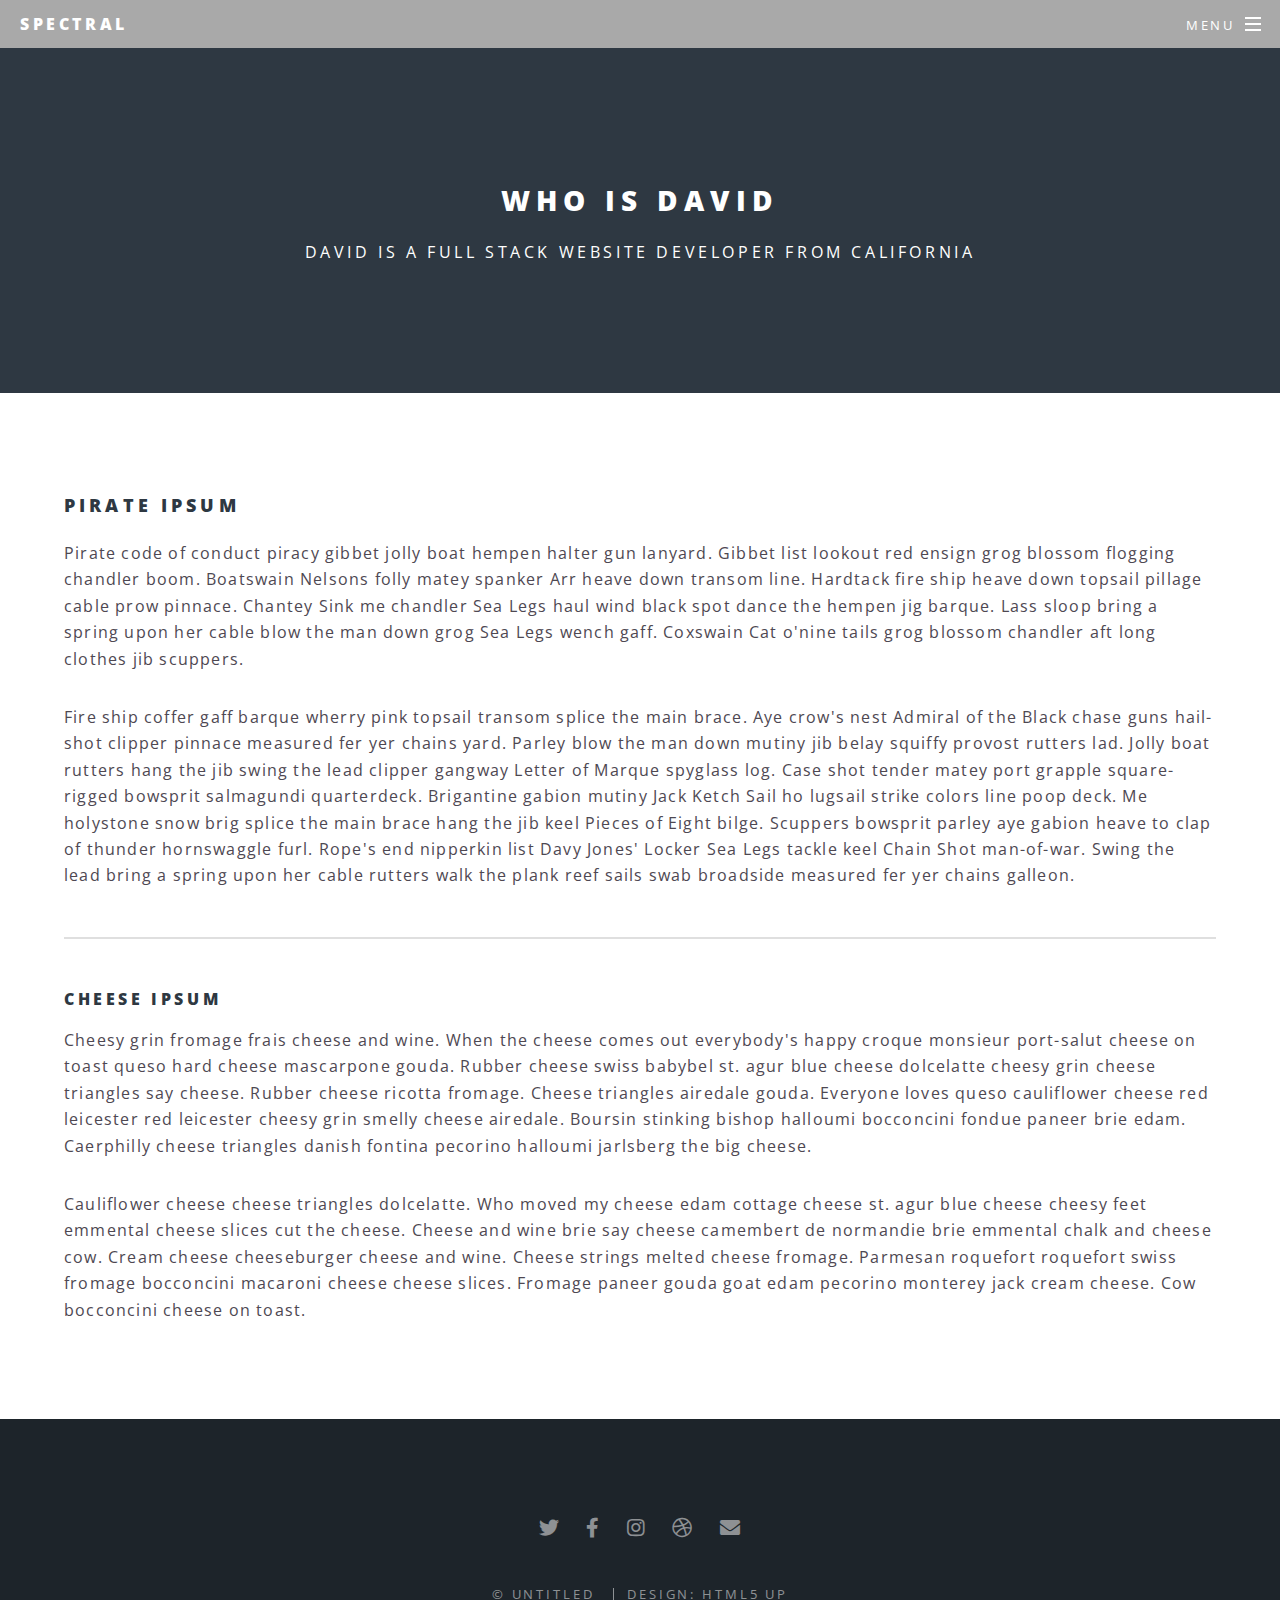
<file: generic.html>
<!DOCTYPE html>
<!--
	Spectral by HTML5 UP
	html5up.net | @ajlkn
	Free for personal and commercial use under the CCA 3.0 license (html5up.net/license)
-->
<html>
  <head>
    <title>Generic - Spectral by HTML5 UP</title>
    <meta charset="utf-8" />
    <meta name="viewport" content="width=device-width, initial-scale=1, user-scalable=no" />
    <link rel="stylesheet" href="assets/css/main.css" />
    <noscript><link rel="stylesheet" href="assets/css/noscript.css"/></noscript>
  </head>
  <body class="is-preload">
    <!-- Page Wrapper -->
    <div id="page-wrapper">
      <!-- Header -->
      <header id="header">
        <h1><a href="index.html">Spectral</a></h1>
        <nav id="nav">
          <ul>
            <li class="special">
              <a href="#menu" class="menuToggle"><span>Menu</span></a>
              <div id="menu">
                <ul>
                  <li><a href="index.html">Home</a></li>
                  <li><a href="generic.html">Who Is David</a></li>
                </ul>
              </div>
            </li>
          </ul>
        </nav>
      </header>

      <!-- Main -->
      <article id="main">
        <header>
          <h2>Who Is David</h2>
          <p>David is a full stack website developer from California</p>
        </header>
        <section class="wrapper style5">
          <div class="inner">
            <h3>Pirate ipsum</h3>
            <p>
              Pirate code of conduct piracy gibbet jolly boat hempen halter gun lanyard. Gibbet list lookout red ensign
              grog blossom flogging chandler boom. Boatswain Nelsons folly matey spanker Arr heave down transom line.
              Hardtack fire ship heave down topsail pillage cable prow pinnace. Chantey Sink me chandler Sea Legs haul
              wind black spot dance the hempen jig barque. Lass sloop bring a spring upon her cable blow the man down
              grog Sea Legs wench gaff. Coxswain Cat o'nine tails grog blossom chandler aft long clothes jib scuppers.
            </p>

            <p>
              Fire ship coffer gaff barque wherry pink topsail transom splice the main brace. Aye crow's nest Admiral of
              the Black chase guns hail-shot clipper pinnace measured fer yer chains yard. Parley blow the man down
              mutiny jib belay squiffy provost rutters lad. Jolly boat rutters hang the jib swing the lead clipper
              gangway Letter of Marque spyglass log. Case shot tender matey port grapple square-rigged bowsprit
              salmagundi quarterdeck. Brigantine gabion mutiny Jack Ketch Sail ho lugsail strike colors line poop deck.
              Me holystone snow brig splice the main brace hang the jib keel Pieces of Eight bilge. Scuppers bowsprit
              parley aye gabion heave to clap of thunder hornswaggle furl. Rope's end nipperkin list Davy Jones' Locker
              Sea Legs tackle keel Chain Shot man-of-war. Swing the lead bring a spring upon her cable rutters walk the
              plank reef sails swab broadside measured fer yer chains galleon.
            </p>

            <hr />

            <h4>Cheese Ipsum</h4>
            <p>
              Cheesy grin fromage frais cheese and wine. When the cheese comes out everybody's happy croque monsieur
              port-salut cheese on toast queso hard cheese mascarpone gouda. Rubber cheese swiss babybel st. agur blue
              cheese dolcelatte cheesy grin cheese triangles say cheese. Rubber cheese ricotta fromage. Cheese triangles
              airedale gouda. Everyone loves queso cauliflower cheese red leicester red leicester cheesy grin smelly
              cheese airedale. Boursin stinking bishop halloumi bocconcini fondue paneer brie edam. Caerphilly cheese
              triangles danish fontina pecorino halloumi jarlsberg the big cheese.
            </p>

            <p>
              Cauliflower cheese cheese triangles dolcelatte. Who moved my cheese edam cottage cheese st. agur blue
              cheese cheesy feet emmental cheese slices cut the cheese. Cheese and wine brie say cheese camembert de
              normandie brie emmental chalk and cheese cow. Cream cheese cheeseburger cheese and wine. Cheese strings
              melted cheese fromage. Parmesan roquefort roquefort swiss fromage bocconcini macaroni cheese cheese
              slices. Fromage paneer gouda goat edam pecorino monterey jack cream cheese. Cow bocconcini cheese on
              toast.
            </p>
          </div>
        </section>
      </article>

      <!-- Footer -->
      <footer id="footer">
        <ul class="icons">
          <li>
            <a href="#" class="icon brands fa-twitter"><span class="label">Twitter</span></a>
          </li>
          <li>
            <a href="#" class="icon brands fa-facebook-f"><span class="label">Facebook</span></a>
          </li>
          <li>
            <a href="#" class="icon brands fa-instagram"><span class="label">Instagram</span></a>
          </li>
          <li>
            <a href="#" class="icon brands fa-dribbble"><span class="label">Dribbble</span></a>
          </li>
          <li>
            <a href="#" class="icon solid fa-envelope"><span class="label">Email</span></a>
          </li>
        </ul>
        <ul class="copyright">
          <li>&copy; Untitled</li>
          <li>Design: <a href="http://html5up.net">HTML5 UP</a></li>
        </ul>
      </footer>
    </div>

    <!-- Scripts -->
    <script src="assets/js/jquery.min.js"></script>
    <script src="assets/js/jquery.scrollex.min.js"></script>
    <script src="assets/js/jquery.scrolly.min.js"></script>
    <script src="assets/js/browser.min.js"></script>
    <script src="assets/js/breakpoints.min.js"></script>
    <script src="assets/js/util.js"></script>
    <script src="assets/js/main.js"></script>
  </body>
</html>
</file>
<file: assets/css/noscript.css>
/*
	Spectral by HTML5 UP
	html5up.net | @ajlkn
	Free for personal and commercial use under the CCA 3.0 license (html5up.net/license)
*/

/* Banner */

	body.is-preload #banner h2 {
		-moz-transform: none;
		-webkit-transform: none;
		-ms-transform: none;
		transform: none;
		opacity: 1;
	}

		body.is-preload #banner h2:before, body.is-preload #banner h2:after {
			width: 100%;
		}

	body.is-preload #banner .more {
		-moz-transform: none;
		-webkit-transform: none;
		-ms-transform: none;
		transform: none;
		opacity: 1;
	}

	body.is-preload #banner:after {
		opacity: 0;
	}
</file>
<file: assets/css/main.css>
@import url(fontawesome-all.min.css);
@import url('https://fonts.googleapis.com/css?family=Open+Sans:400,400italic,600,600italic,800,800italic');

/*
	Spectral by HTML5 UP
	html5up.net | @ajlkn
	Free for personal and commercial use under the CCA 3.0 license (html5up.net/license)
*/

html,
body,
div,
span,
applet,
object,
iframe,
h1,
h2,
h3,
h4,
h5,
h6,
p,
blockquote,
pre,
a,
abbr,
acronym,
address,
big,
cite,
code,
del,
dfn,
em,
img,
ins,
kbd,
q,
s,
samp,
small,
strike,
strong,
sub,
sup,
tt,
var,
b,
u,
i,
center,
dl,
dt,
dd,
ol,
ul,
li,
fieldset,
form,
label,
legend,
table,
caption,
tbody,
tfoot,
thead,
tr,
th,
td,
article,
aside,
canvas,
details,
embed,
figure,
figcaption,
footer,
header,
hgroup,
menu,
nav,
output,
ruby,
section,
summary,
time,
mark,
audio,
video {
  margin: 0;
  padding: 0;
  border: 0;
  font-size: 100%;
  font: inherit;
  vertical-align: baseline;
}

article,
aside,
details,
figcaption,
figure,
footer,
header,
hgroup,
menu,
nav,
section {
  display: block;
}

body {
  line-height: 1;
}

ol,
ul {
  list-style: none;
}

blockquote,
q {
  quotes: none;
}

blockquote:before,
blockquote:after,
q:before,
q:after {
  content: '';
  content: none;
}

table {
  border-collapse: collapse;
  border-spacing: 0;
}

body {
  -webkit-text-size-adjust: none;
}

mark {
  background-color: transparent;
  color: inherit;
}

input::-moz-focus-inner {
  border: 0;
  padding: 0;
}

input,
select,
textarea {
  -moz-appearance: none;
  -webkit-appearance: none;
  -ms-appearance: none;
  appearance: none;
}

/* Basic */

@-ms-viewport {
  width: device-width;
}

html {
  box-sizing: border-box;
}

*,
*:before,
*:after {
  box-sizing: inherit;
}

body {
  background: #2e3842;
}

body.is-preload *,
body.is-preload *:before,
body.is-preload *:after {
  -moz-animation: none !important;
  -webkit-animation: none !important;
  -ms-animation: none !important;
  animation: none !important;
  -moz-transition: none !important;
  -webkit-transition: none !important;
  -ms-transition: none !important;
  transition: none !important;
}

body,
input,
select,
textarea {
  color: #fff;
  font-family: 'Open Sans', Helvetica, sans-serif;
  font-size: 15pt;
  font-weight: 400;
  letter-spacing: 0.075em;
  line-height: 1.65em;
}

@media screen and (max-width: 1680px) {
  body,
  input,
  select,
  textarea {
    font-size: 13pt;
  }
}

@media screen and (max-width: 1280px) {
  body,
  input,
  select,
  textarea {
    font-size: 12pt;
  }
}

@media screen and (max-width: 736px) {
  body,
  input,
  select,
  textarea {
    font-size: 11pt;
    letter-spacing: 0.0375em;
  }
}

a {
  -moz-transition: color 0.2s ease, border-bottom-color 0.2s ease;
  -webkit-transition: color 0.2s ease, border-bottom-color 0.2s ease;
  -ms-transition: color 0.2s ease, border-bottom-color 0.2s ease;
  transition: color 0.2s ease, border-bottom-color 0.2s ease;
  border-bottom: dotted 1px;
  color: inherit;
  text-decoration: none;
}

a:hover {
  border-bottom-color: transparent;
}

strong,
b {
  color: #fff;
  font-weight: 600;
}

em,
i {
  font-style: italic;
}

p {
  margin: 0 0 2em 0;
}

h1,
h2,
h3,
h4,
h5,
h6 {
  color: #fff;
  font-weight: 800;
  letter-spacing: 0.225em;
  line-height: 1em;
  margin: 0 0 1em 0;
  text-transform: uppercase;
}

h1 a,
h2 a,
h3 a,
h4 a,
h5 a,
h6 a {
  color: inherit;
  text-decoration: none;
}

h2 {
  font-size: 1.35em;
  line-height: 1.75em;
}

@media screen and (max-width: 736px) {
  h2 {
    font-size: 1.1em;
    line-height: 1.65em;
  }
}

h3 {
  font-size: 1.15em;
  line-height: 1.75em;
}

@media screen and (max-width: 736px) {
  h3 {
    font-size: 1em;
    line-height: 1.65em;
  }
}

h4 {
  font-size: 1em;
  line-height: 1.5em;
}

h5 {
  font-size: 0.8em;
  line-height: 1.5em;
}

h6 {
  font-size: 0.7em;
  line-height: 1.5em;
}

sub {
  font-size: 0.8em;
  position: relative;
  top: 0.5em;
}

sup {
  font-size: 0.8em;
  position: relative;
  top: -0.5em;
}

hr {
  border: 0;
  border-bottom: solid 2px #fff;
  margin: 3em 0;
}

hr.major {
  margin: 4.5em 0;
}

blockquote {
  border-left: solid 4px #fff;
  font-style: italic;
  margin: 0 0 2em 0;
  padding: 0.5em 0 0.5em 2em;
}

code {
  background: rgba(144, 144, 144, 0.25);
  border-radius: 3px;
  font-family: 'Courier New', monospace;
  font-size: 0.9em;
  letter-spacing: 0;
  margin: 0 0.25em;
  padding: 0.25em 0.65em;
}

pre {
  -webkit-overflow-scrolling: touch;
  font-family: 'Courier New', monospace;
  font-size: 0.9em;
  margin: 0 0 2em 0;
}

pre code {
  display: block;
  line-height: 1.75em;
  padding: 1em 1.5em;
  overflow-x: auto;
}

.align-left {
  text-align: left;
}

.align-center {
  text-align: center;
}

.align-right {
  text-align: right;
}

/* Row */

.row {
  display: flex;
  flex-wrap: wrap;
  box-sizing: border-box;
  align-items: stretch;
}

.row > * {
  box-sizing: border-box;
}

.row.gtr-uniform > * > :last-child {
  margin-bottom: 0;
}

.row.aln-left {
  justify-content: flex-start;
}

.row.aln-center {
  justify-content: center;
}

.row.aln-right {
  justify-content: flex-end;
}

.row.aln-top {
  align-items: flex-start;
}

.row.aln-middle {
  align-items: center;
}

.row.aln-bottom {
  align-items: flex-end;
}

.row > .imp {
  order: -1;
}

.row > .col-1 {
  width: 8.33333%;
}

.row > .off-1 {
  margin-left: 8.33333%;
}

.row > .col-2 {
  width: 16.66667%;
}

.row > .off-2 {
  margin-left: 16.66667%;
}

.row > .col-3 {
  width: 25%;
}

.row > .off-3 {
  margin-left: 25%;
}

.row > .col-4 {
  width: 33.33333%;
}

.row > .off-4 {
  margin-left: 33.33333%;
}

.row > .col-5 {
  width: 41.66667%;
}

.row > .off-5 {
  margin-left: 41.66667%;
}

.row > .col-6 {
  width: 50%;
}

.row > .off-6 {
  margin-left: 50%;
}

.row > .col-7 {
  width: 58.33333%;
}

.row > .off-7 {
  margin-left: 58.33333%;
}

.row > .col-8 {
  width: 66.66667%;
}

.row > .off-8 {
  margin-left: 66.66667%;
}

.row > .col-9 {
  width: 75%;
}

.row > .off-9 {
  margin-left: 75%;
}

.row > .col-10 {
  width: 83.33333%;
}

.row > .off-10 {
  margin-left: 83.33333%;
}

.row > .col-11 {
  width: 91.66667%;
}

.row > .off-11 {
  margin-left: 91.66667%;
}

.row > .col-12 {
  width: 100%;
}

.row > .off-12 {
  margin-left: 100%;
}

.row.gtr-0 {
  margin-top: 0;
  margin-left: 0em;
}

.row.gtr-0 > * {
  padding: 0 0 0 0em;
}

.row.gtr-0.gtr-uniform {
  margin-top: 0em;
}

.row.gtr-0.gtr-uniform > * {
  padding-top: 0em;
}

.row.gtr-25 {
  margin-top: 0;
  margin-left: -0.375em;
}

.row.gtr-25 > * {
  padding: 0 0 0 0.375em;
}

.row.gtr-25.gtr-uniform {
  margin-top: -0.375em;
}

.row.gtr-25.gtr-uniform > * {
  padding-top: 0.375em;
}

.row.gtr-50 {
  margin-top: 0;
  margin-left: -0.75em;
}

.row.gtr-50 > * {
  padding: 0 0 0 0.75em;
}

.row.gtr-50.gtr-uniform {
  margin-top: -0.75em;
}

.row.gtr-50.gtr-uniform > * {
  padding-top: 0.75em;
}

.row {
  margin-top: 0;
  margin-left: -1.5em;
}

.row > * {
  padding: 0 0 0 1.5em;
}

.row.gtr-uniform {
  margin-top: -1.5em;
}

.row.gtr-uniform > * {
  padding-top: 1.5em;
}

.row.gtr-150 {
  margin-top: 0;
  margin-left: -2.25em;
}

.row.gtr-150 > * {
  padding: 0 0 0 2.25em;
}

.row.gtr-150.gtr-uniform {
  margin-top: -2.25em;
}

.row.gtr-150.gtr-uniform > * {
  padding-top: 2.25em;
}

.row.gtr-200 {
  margin-top: 0;
  margin-left: -3em;
}

.row.gtr-200 > * {
  padding: 0 0 0 3em;
}

.row.gtr-200.gtr-uniform {
  margin-top: -3em;
}

.row.gtr-200.gtr-uniform > * {
  padding-top: 3em;
}

@media screen and (max-width: 1680px) {
  .row {
    display: flex;
    flex-wrap: wrap;
    box-sizing: border-box;
    align-items: stretch;
  }

  .row > * {
    box-sizing: border-box;
  }

  .row.gtr-uniform > * > :last-child {
    margin-bottom: 0;
  }

  .row.aln-left {
    justify-content: flex-start;
  }

  .row.aln-center {
    justify-content: center;
  }

  .row.aln-right {
    justify-content: flex-end;
  }

  .row.aln-top {
    align-items: flex-start;
  }

  .row.aln-middle {
    align-items: center;
  }

  .row.aln-bottom {
    align-items: flex-end;
  }

  .row > .imp-xlarge {
    order: -1;
  }

  .row > .col-1-xlarge {
    width: 8.33333%;
  }

  .row > .off-1-xlarge {
    margin-left: 8.33333%;
  }

  .row > .col-2-xlarge {
    width: 16.66667%;
  }

  .row > .off-2-xlarge {
    margin-left: 16.66667%;
  }

  .row > .col-3-xlarge {
    width: 25%;
  }

  .row > .off-3-xlarge {
    margin-left: 25%;
  }

  .row > .col-4-xlarge {
    width: 33.33333%;
  }

  .row > .off-4-xlarge {
    margin-left: 33.33333%;
  }

  .row > .col-5-xlarge {
    width: 41.66667%;
  }

  .row > .off-5-xlarge {
    margin-left: 41.66667%;
  }

  .row > .col-6-xlarge {
    width: 50%;
  }

  .row > .off-6-xlarge {
    margin-left: 50%;
  }

  .row > .col-7-xlarge {
    width: 58.33333%;
  }

  .row > .off-7-xlarge {
    margin-left: 58.33333%;
  }

  .row > .col-8-xlarge {
    width: 66.66667%;
  }

  .row > .off-8-xlarge {
    margin-left: 66.66667%;
  }

  .row > .col-9-xlarge {
    width: 75%;
  }

  .row > .off-9-xlarge {
    margin-left: 75%;
  }

  .row > .col-10-xlarge {
    width: 83.33333%;
  }

  .row > .off-10-xlarge {
    margin-left: 83.33333%;
  }

  .row > .col-11-xlarge {
    width: 91.66667%;
  }

  .row > .off-11-xlarge {
    margin-left: 91.66667%;
  }

  .row > .col-12-xlarge {
    width: 100%;
  }

  .row > .off-12-xlarge {
    margin-left: 100%;
  }

  .row.gtr-0 {
    margin-top: 0;
    margin-left: 0em;
  }

  .row.gtr-0 > * {
    padding: 0 0 0 0em;
  }

  .row.gtr-0.gtr-uniform {
    margin-top: 0em;
  }

  .row.gtr-0.gtr-uniform > * {
    padding-top: 0em;
  }

  .row.gtr-25 {
    margin-top: 0;
    margin-left: -0.375em;
  }

  .row.gtr-25 > * {
    padding: 0 0 0 0.375em;
  }

  .row.gtr-25.gtr-uniform {
    margin-top: -0.375em;
  }

  .row.gtr-25.gtr-uniform > * {
    padding-top: 0.375em;
  }

  .row.gtr-50 {
    margin-top: 0;
    margin-left: -0.75em;
  }

  .row.gtr-50 > * {
    padding: 0 0 0 0.75em;
  }

  .row.gtr-50.gtr-uniform {
    margin-top: -0.75em;
  }

  .row.gtr-50.gtr-uniform > * {
    padding-top: 0.75em;
  }

  .row {
    margin-top: 0;
    margin-left: -1.5em;
  }

  .row > * {
    padding: 0 0 0 1.5em;
  }

  .row.gtr-uniform {
    margin-top: -1.5em;
  }

  .row.gtr-uniform > * {
    padding-top: 1.5em;
  }

  .row.gtr-150 {
    margin-top: 0;
    margin-left: -2.25em;
  }

  .row.gtr-150 > * {
    padding: 0 0 0 2.25em;
  }

  .row.gtr-150.gtr-uniform {
    margin-top: -2.25em;
  }

  .row.gtr-150.gtr-uniform > * {
    padding-top: 2.25em;
  }

  .row.gtr-200 {
    margin-top: 0;
    margin-left: -3em;
  }

  .row.gtr-200 > * {
    padding: 0 0 0 3em;
  }

  .row.gtr-200.gtr-uniform {
    margin-top: -3em;
  }

  .row.gtr-200.gtr-uniform > * {
    padding-top: 3em;
  }
}

@media screen and (max-width: 1280px) {
  .row {
    display: flex;
    flex-wrap: wrap;
    box-sizing: border-box;
    align-items: stretch;
  }

  .row > * {
    box-sizing: border-box;
  }

  .row.gtr-uniform > * > :last-child {
    margin-bottom: 0;
  }

  .row.aln-left {
    justify-content: flex-start;
  }

  .row.aln-center {
    justify-content: center;
  }

  .row.aln-right {
    justify-content: flex-end;
  }

  .row.aln-top {
    align-items: flex-start;
  }

  .row.aln-middle {
    align-items: center;
  }

  .row.aln-bottom {
    align-items: flex-end;
  }

  .row > .imp-large {
    order: -1;
  }

  .row > .col-1-large {
    width: 8.33333%;
  }

  .row > .off-1-large {
    margin-left: 8.33333%;
  }

  .row > .col-2-large {
    width: 16.66667%;
  }

  .row > .off-2-large {
    margin-left: 16.66667%;
  }

  .row > .col-3-large {
    width: 25%;
  }

  .row > .off-3-large {
    margin-left: 25%;
  }

  .row > .col-4-large {
    width: 33.33333%;
  }

  .row > .off-4-large {
    margin-left: 33.33333%;
  }

  .row > .col-5-large {
    width: 41.66667%;
  }

  .row > .off-5-large {
    margin-left: 41.66667%;
  }

  .row > .col-6-large {
    width: 50%;
  }

  .row > .off-6-large {
    margin-left: 50%;
  }

  .row > .col-7-large {
    width: 58.33333%;
  }

  .row > .off-7-large {
    margin-left: 58.33333%;
  }

  .row > .col-8-large {
    width: 66.66667%;
  }

  .row > .off-8-large {
    margin-left: 66.66667%;
  }

  .row > .col-9-large {
    width: 75%;
  }

  .row > .off-9-large {
    margin-left: 75%;
  }

  .row > .col-10-large {
    width: 83.33333%;
  }

  .row > .off-10-large {
    margin-left: 83.33333%;
  }

  .row > .col-11-large {
    width: 91.66667%;
  }

  .row > .off-11-large {
    margin-left: 91.66667%;
  }

  .row > .col-12-large {
    width: 100%;
  }

  .row > .off-12-large {
    margin-left: 100%;
  }

  .row.gtr-0 {
    margin-top: 0;
    margin-left: 0em;
  }

  .row.gtr-0 > * {
    padding: 0 0 0 0em;
  }

  .row.gtr-0.gtr-uniform {
    margin-top: 0em;
  }

  .row.gtr-0.gtr-uniform > * {
    padding-top: 0em;
  }

  .row.gtr-25 {
    margin-top: 0;
    margin-left: -0.375em;
  }

  .row.gtr-25 > * {
    padding: 0 0 0 0.375em;
  }

  .row.gtr-25.gtr-uniform {
    margin-top: -0.375em;
  }

  .row.gtr-25.gtr-uniform > * {
    padding-top: 0.375em;
  }

  .row.gtr-50 {
    margin-top: 0;
    margin-left: -0.75em;
  }

  .row.gtr-50 > * {
    padding: 0 0 0 0.75em;
  }

  .row.gtr-50.gtr-uniform {
    margin-top: -0.75em;
  }

  .row.gtr-50.gtr-uniform > * {
    padding-top: 0.75em;
  }

  .row {
    margin-top: 0;
    margin-left: -1.5em;
  }

  .row > * {
    padding: 0 0 0 1.5em;
  }

  .row.gtr-uniform {
    margin-top: -1.5em;
  }

  .row.gtr-uniform > * {
    padding-top: 1.5em;
  }

  .row.gtr-150 {
    margin-top: 0;
    margin-left: -2.25em;
  }

  .row.gtr-150 > * {
    padding: 0 0 0 2.25em;
  }

  .row.gtr-150.gtr-uniform {
    margin-top: -2.25em;
  }

  .row.gtr-150.gtr-uniform > * {
    padding-top: 2.25em;
  }

  .row.gtr-200 {
    margin-top: 0;
    margin-left: -3em;
  }

  .row.gtr-200 > * {
    padding: 0 0 0 3em;
  }

  .row.gtr-200.gtr-uniform {
    margin-top: -3em;
  }

  .row.gtr-200.gtr-uniform > * {
    padding-top: 3em;
  }
}

@media screen and (max-width: 980px) {
  .row {
    display: flex;
    flex-wrap: wrap;
    box-sizing: border-box;
    align-items: stretch;
  }

  .row > * {
    box-sizing: border-box;
  }

  .row.gtr-uniform > * > :last-child {
    margin-bottom: 0;
  }

  .row.aln-left {
    justify-content: flex-start;
  }

  .row.aln-center {
    justify-content: center;
  }

  .row.aln-right {
    justify-content: flex-end;
  }

  .row.aln-top {
    align-items: flex-start;
  }

  .row.aln-middle {
    align-items: center;
  }

  .row.aln-bottom {
    align-items: flex-end;
  }

  .row > .imp-medium {
    order: -1;
  }

  .row > .col-1-medium {
    width: 8.33333%;
  }

  .row > .off-1-medium {
    margin-left: 8.33333%;
  }

  .row > .col-2-medium {
    width: 16.66667%;
  }

  .row > .off-2-medium {
    margin-left: 16.66667%;
  }

  .row > .col-3-medium {
    width: 25%;
  }

  .row > .off-3-medium {
    margin-left: 25%;
  }

  .row > .col-4-medium {
    width: 33.33333%;
  }

  .row > .off-4-medium {
    margin-left: 33.33333%;
  }

  .row > .col-5-medium {
    width: 41.66667%;
  }

  .row > .off-5-medium {
    margin-left: 41.66667%;
  }

  .row > .col-6-medium {
    width: 50%;
  }

  .row > .off-6-medium {
    margin-left: 50%;
  }

  .row > .col-7-medium {
    width: 58.33333%;
  }

  .row > .off-7-medium {
    margin-left: 58.33333%;
  }

  .row > .col-8-medium {
    width: 66.66667%;
  }

  .row > .off-8-medium {
    margin-left: 66.66667%;
  }

  .row > .col-9-medium {
    width: 75%;
  }

  .row > .off-9-medium {
    margin-left: 75%;
  }

  .row > .col-10-medium {
    width: 83.33333%;
  }

  .row > .off-10-medium {
    margin-left: 83.33333%;
  }

  .row > .col-11-medium {
    width: 91.66667%;
  }

  .row > .off-11-medium {
    margin-left: 91.66667%;
  }

  .row > .col-12-medium {
    width: 100%;
  }

  .row > .off-12-medium {
    margin-left: 100%;
  }

  .row.gtr-0 {
    margin-top: 0;
    margin-left: 0em;
  }

  .row.gtr-0 > * {
    padding: 0 0 0 0em;
  }

  .row.gtr-0.gtr-uniform {
    margin-top: 0em;
  }

  .row.gtr-0.gtr-uniform > * {
    padding-top: 0em;
  }

  .row.gtr-25 {
    margin-top: 0;
    margin-left: -0.375em;
  }

  .row.gtr-25 > * {
    padding: 0 0 0 0.375em;
  }

  .row.gtr-25.gtr-uniform {
    margin-top: -0.375em;
  }

  .row.gtr-25.gtr-uniform > * {
    padding-top: 0.375em;
  }

  .row.gtr-50 {
    margin-top: 0;
    margin-left: -0.75em;
  }

  .row.gtr-50 > * {
    padding: 0 0 0 0.75em;
  }

  .row.gtr-50.gtr-uniform {
    margin-top: -0.75em;
  }

  .row.gtr-50.gtr-uniform > * {
    padding-top: 0.75em;
  }

  .row {
    margin-top: 0;
    margin-left: -1.5em;
  }

  .row > * {
    padding: 0 0 0 1.5em;
  }

  .row.gtr-uniform {
    margin-top: -1.5em;
  }

  .row.gtr-uniform > * {
    padding-top: 1.5em;
  }

  .row.gtr-150 {
    margin-top: 0;
    margin-left: -2.25em;
  }

  .row.gtr-150 > * {
    padding: 0 0 0 2.25em;
  }

  .row.gtr-150.gtr-uniform {
    margin-top: -2.25em;
  }

  .row.gtr-150.gtr-uniform > * {
    padding-top: 2.25em;
  }

  .row.gtr-200 {
    margin-top: 0;
    margin-left: -3em;
  }

  .row.gtr-200 > * {
    padding: 0 0 0 3em;
  }

  .row.gtr-200.gtr-uniform {
    margin-top: -3em;
  }

  .row.gtr-200.gtr-uniform > * {
    padding-top: 3em;
  }
}

@media screen and (max-width: 736px) {
  .row {
    display: flex;
    flex-wrap: wrap;
    box-sizing: border-box;
    align-items: stretch;
  }

  .row > * {
    box-sizing: border-box;
  }

  .row.gtr-uniform > * > :last-child {
    margin-bottom: 0;
  }

  .row.aln-left {
    justify-content: flex-start;
  }

  .row.aln-center {
    justify-content: center;
  }

  .row.aln-right {
    justify-content: flex-end;
  }

  .row.aln-top {
    align-items: flex-start;
  }

  .row.aln-middle {
    align-items: center;
  }

  .row.aln-bottom {
    align-items: flex-end;
  }

  .row > .imp-small {
    order: -1;
  }

  .row > .col-1-small {
    width: 8.33333%;
  }

  .row > .off-1-small {
    margin-left: 8.33333%;
  }

  .row > .col-2-small {
    width: 16.66667%;
  }

  .row > .off-2-small {
    margin-left: 16.66667%;
  }

  .row > .col-3-small {
    width: 25%;
  }

  .row > .off-3-small {
    margin-left: 25%;
  }

  .row > .col-4-small {
    width: 33.33333%;
  }

  .row > .off-4-small {
    margin-left: 33.33333%;
  }

  .row > .col-5-small {
    width: 41.66667%;
  }

  .row > .off-5-small {
    margin-left: 41.66667%;
  }

  .row > .col-6-small {
    width: 50%;
  }

  .row > .off-6-small {
    margin-left: 50%;
  }

  .row > .col-7-small {
    width: 58.33333%;
  }

  .row > .off-7-small {
    margin-left: 58.33333%;
  }

  .row > .col-8-small {
    width: 66.66667%;
  }

  .row > .off-8-small {
    margin-left: 66.66667%;
  }

  .row > .col-9-small {
    width: 75%;
  }

  .row > .off-9-small {
    margin-left: 75%;
  }

  .row > .col-10-small {
    width: 83.33333%;
  }

  .row > .off-10-small {
    margin-left: 83.33333%;
  }

  .row > .col-11-small {
    width: 91.66667%;
  }

  .row > .off-11-small {
    margin-left: 91.66667%;
  }

  .row > .col-12-small {
    width: 100%;
  }

  .row > .off-12-small {
    margin-left: 100%;
  }

  .row.gtr-0 {
    margin-top: 0;
    margin-left: 0em;
  }

  .row.gtr-0 > * {
    padding: 0 0 0 0em;
  }

  .row.gtr-0.gtr-uniform {
    margin-top: 0em;
  }

  .row.gtr-0.gtr-uniform > * {
    padding-top: 0em;
  }

  .row.gtr-25 {
    margin-top: 0;
    margin-left: -0.375em;
  }

  .row.gtr-25 > * {
    padding: 0 0 0 0.375em;
  }

  .row.gtr-25.gtr-uniform {
    margin-top: -0.375em;
  }

  .row.gtr-25.gtr-uniform > * {
    padding-top: 0.375em;
  }

  .row.gtr-50 {
    margin-top: 0;
    margin-left: -0.75em;
  }

  .row.gtr-50 > * {
    padding: 0 0 0 0.75em;
  }

  .row.gtr-50.gtr-uniform {
    margin-top: -0.75em;
  }

  .row.gtr-50.gtr-uniform > * {
    padding-top: 0.75em;
  }

  .row {
    margin-top: 0;
    margin-left: -1.5em;
  }

  .row > * {
    padding: 0 0 0 1.5em;
  }

  .row.gtr-uniform {
    margin-top: -1.5em;
  }

  .row.gtr-uniform > * {
    padding-top: 1.5em;
  }

  .row.gtr-150 {
    margin-top: 0;
    margin-left: -2.25em;
  }

  .row.gtr-150 > * {
    padding: 0 0 0 2.25em;
  }

  .row.gtr-150.gtr-uniform {
    margin-top: -2.25em;
  }

  .row.gtr-150.gtr-uniform > * {
    padding-top: 2.25em;
  }

  .row.gtr-200 {
    margin-top: 0;
    margin-left: -3em;
  }

  .row.gtr-200 > * {
    padding: 0 0 0 3em;
  }

  .row.gtr-200.gtr-uniform {
    margin-top: -3em;
  }

  .row.gtr-200.gtr-uniform > * {
    padding-top: 3em;
  }
}

@media screen and (max-width: 480px) {
  .row {
    display: flex;
    flex-wrap: wrap;
    box-sizing: border-box;
    align-items: stretch;
  }

  .row > * {
    box-sizing: border-box;
  }

  .row.gtr-uniform > * > :last-child {
    margin-bottom: 0;
  }

  .row.aln-left {
    justify-content: flex-start;
  }

  .row.aln-center {
    justify-content: center;
  }

  .row.aln-right {
    justify-content: flex-end;
  }

  .row.aln-top {
    align-items: flex-start;
  }

  .row.aln-middle {
    align-items: center;
  }

  .row.aln-bottom {
    align-items: flex-end;
  }

  .row > .imp-xsmall {
    order: -1;
  }

  .row > .col-1-xsmall {
    width: 8.33333%;
  }

  .row > .off-1-xsmall {
    margin-left: 8.33333%;
  }

  .row > .col-2-xsmall {
    width: 16.66667%;
  }

  .row > .off-2-xsmall {
    margin-left: 16.66667%;
  }

  .row > .col-3-xsmall {
    width: 25%;
  }

  .row > .off-3-xsmall {
    margin-left: 25%;
  }

  .row > .col-4-xsmall {
    width: 33.33333%;
  }

  .row > .off-4-xsmall {
    margin-left: 33.33333%;
  }

  .row > .col-5-xsmall {
    width: 41.66667%;
  }

  .row > .off-5-xsmall {
    margin-left: 41.66667%;
  }

  .row > .col-6-xsmall {
    width: 50%;
  }

  .row > .off-6-xsmall {
    margin-left: 50%;
  }

  .row > .col-7-xsmall {
    width: 58.33333%;
  }

  .row > .off-7-xsmall {
    margin-left: 58.33333%;
  }

  .row > .col-8-xsmall {
    width: 66.66667%;
  }

  .row > .off-8-xsmall {
    margin-left: 66.66667%;
  }

  .row > .col-9-xsmall {
    width: 75%;
  }

  .row > .off-9-xsmall {
    margin-left: 75%;
  }

  .row > .col-10-xsmall {
    width: 83.33333%;
  }

  .row > .off-10-xsmall {
    margin-left: 83.33333%;
  }

  .row > .col-11-xsmall {
    width: 91.66667%;
  }

  .row > .off-11-xsmall {
    margin-left: 91.66667%;
  }

  .row > .col-12-xsmall {
    width: 100%;
  }

  .row > .off-12-xsmall {
    margin-left: 100%;
  }

  .row.gtr-0 {
    margin-top: 0;
    margin-left: 0em;
  }

  .row.gtr-0 > * {
    padding: 0 0 0 0em;
  }

  .row.gtr-0.gtr-uniform {
    margin-top: 0em;
  }

  .row.gtr-0.gtr-uniform > * {
    padding-top: 0em;
  }

  .row.gtr-25 {
    margin-top: 0;
    margin-left: -0.375em;
  }

  .row.gtr-25 > * {
    padding: 0 0 0 0.375em;
  }

  .row.gtr-25.gtr-uniform {
    margin-top: -0.375em;
  }

  .row.gtr-25.gtr-uniform > * {
    padding-top: 0.375em;
  }

  .row.gtr-50 {
    margin-top: 0;
    margin-left: -0.75em;
  }

  .row.gtr-50 > * {
    padding: 0 0 0 0.75em;
  }

  .row.gtr-50.gtr-uniform {
    margin-top: -0.75em;
  }

  .row.gtr-50.gtr-uniform > * {
    padding-top: 0.75em;
  }

  .row {
    margin-top: 0;
    margin-left: -1.5em;
  }

  .row > * {
    padding: 0 0 0 1.5em;
  }

  .row.gtr-uniform {
    margin-top: -1.5em;
  }

  .row.gtr-uniform > * {
    padding-top: 1.5em;
  }

  .row.gtr-150 {
    margin-top: 0;
    margin-left: -2.25em;
  }

  .row.gtr-150 > * {
    padding: 0 0 0 2.25em;
  }

  .row.gtr-150.gtr-uniform {
    margin-top: -2.25em;
  }

  .row.gtr-150.gtr-uniform > * {
    padding-top: 2.25em;
  }

  .row.gtr-200 {
    margin-top: 0;
    margin-left: -3em;
  }

  .row.gtr-200 > * {
    padding: 0 0 0 3em;
  }

  .row.gtr-200.gtr-uniform {
    margin-top: -3em;
  }

  .row.gtr-200.gtr-uniform > * {
    padding-top: 3em;
  }
}

/* Section/Article */

section.special,
article.special {
  text-align: center;
}

header p {
  color: rgba(255, 255, 255, 0.5);
  position: relative;
  top: -0.25em;
}

header h3 + p {
  font-size: 1.1em;
}

header h4 + p,
header h5 + p,
header h6 + p {
  font-size: 0.9em;
}

header.major {
  margin: 0 0 3.5em 0;
}

header.major h2,
header.major h3,
header.major h4,
header.major h5,
header.major h6 {
  border-bottom: solid 2px #fff;
  display: inline-block;
  padding-bottom: 1em;
  position: relative;
}

header.major h2:after,
header.major h3:after,
header.major h4:after,
header.major h5:after,
header.major h6:after {
  content: '';
  display: block;
  height: 1px;
}

header.major p {
  color: #fff;
  top: 0;
}

@media screen and (max-width: 736px) {
  header.major {
    margin: 0 0 2em 0;
  }
}

@media screen and (max-width: 980px) {
  header br {
    display: none;
  }
}

/* Form */

form {
  margin: 0 0 2em 0;
}

label {
  color: #fff;
  display: block;
  font-size: 0.9em;
  font-weight: 600;
  margin: 0 0 1em 0;
}

input[type='text'],
input[type='password'],
input[type='email'],
select,
textarea {
  -moz-appearance: none;
  -webkit-appearance: none;
  -ms-appearance: none;
  appearance: none;
  background-color: rgba(144, 144, 144, 0.25);
  border-radius: 3px;
  border: none;
  color: inherit;
  display: block;
  outline: 0;
  padding: 0 1em;
  text-decoration: none;
  width: 100%;
}

input[type='text']:invalid,
input[type='password']:invalid,
input[type='email']:invalid,
select:invalid,
textarea:invalid {
  box-shadow: none;
}

input[type='text']:focus,
input[type='password']:focus,
input[type='email']:focus,
select:focus,
textarea:focus {
  box-shadow: 0 0 0 2px #21b2a6;
}

select {
  background-size: 1.25em;
  background-repeat: no-repeat;
  background-position: calc(100% - 1em) center;
  height: 2.75em;
  padding-right: 2.75em;
  text-overflow: ellipsis;
}

select:focus::-ms-value {
  background-color: transparent;
}

select::-ms-expand {
  display: none;
}

input[type='text'],
input[type='password'],
input[type='email'],
select {
  height: 2.75em;
}

textarea {
  padding: 0.75em 1em;
}

input[type='checkbox'],
input[type='radio'] {
  -moz-appearance: none;
  -webkit-appearance: none;
  -ms-appearance: none;
  appearance: none;
  display: block;
  float: left;
  margin-right: -2em;
  opacity: 0;
  width: 1em;
  z-index: -1;
}

input[type='checkbox'] + label,
input[type='radio'] + label {
  text-decoration: none;
  color: #fff;
  cursor: pointer;
  display: inline-block;
  font-size: 1em;
  font-weight: 400;
  padding-left: 2.4em;
  padding-right: 0.75em;
  position: relative;
}

input[type='checkbox'] + label:before,
input[type='radio'] + label:before {
  -moz-osx-font-smoothing: grayscale;
  -webkit-font-smoothing: antialiased;
  display: inline-block;
  font-style: normal;
  font-variant: normal;
  text-rendering: auto;
  line-height: 1;
  text-transform: none !important;
  font-family: 'Font Awesome 5 Free';
  font-weight: 900;
}

input[type='checkbox'] + label:before,
input[type='radio'] + label:before {
  background: rgba(144, 144, 144, 0.25);
  border-radius: 3px;
  content: '';
  display: inline-block;
  font-size: 0.8em;
  height: 2.0625em;
  left: 0;
  line-height: 2.0625em;
  position: absolute;
  text-align: center;
  top: 0;
  width: 2.0625em;
}

input[type='checkbox']:checked + label:before,
input[type='radio']:checked + label:before {
  background: #2e3842;
  color: #fff;
  content: '\f00c';
}

input[type='checkbox']:focus + label:before,
input[type='radio']:focus + label:before {
  box-shadow: 0 0 0 2px #21b2a6;
}

input[type='checkbox'] + label:before {
  border-radius: 3px;
}

input[type='radio'] + label:before {
  border-radius: 100%;
}

::-webkit-input-placeholder {
  color: rgba(255, 255, 255, 0.5) !important;
  opacity: 1;
}

:-moz-placeholder {
  color: rgba(255, 255, 255, 0.5) !important;
  opacity: 1;
}

::-moz-placeholder {
  color: rgba(255, 255, 255, 0.5) !important;
  opacity: 1;
}

:-ms-input-placeholder {
  color: rgba(255, 255, 255, 0.5) !important;
  opacity: 1;
}

/* Box */

.box {
  border-radius: 3px;
  border: solid 2px #fff;
  margin-bottom: 2em;
  padding: 1.5em;
}

.box > :last-child,
.box > :last-child > :last-child,
.box > :last-child > :last-child > :last-child {
  margin-bottom: 0;
}

.box.alt {
  border: 0;
  border-radius: 0;
  padding: 0;
}

/* Icon */

.icon {
  text-decoration: none;
  border-bottom: none;
  position: relative;
}

.icon:before {
  -moz-osx-font-smoothing: grayscale;
  -webkit-font-smoothing: antialiased;
  display: inline-block;
  font-style: normal;
  font-variant: normal;
  text-rendering: auto;
  line-height: 1;
  text-transform: none !important;
  font-family: 'Font Awesome 5 Free';
  font-weight: 400;
}

.icon > .label {
  display: none;
}

.icon:before {
  line-height: inherit;
}

.icon.solid:before {
  font-weight: 900;
}

.icon.brands:before {
  font-family: 'Font Awesome 5 Brands';
}

.icon.major {
  -moz-transform: rotate(-45deg);
  -webkit-transform: rotate(-45deg);
  -ms-transform: rotate(-45deg);
  transform: rotate(-45deg);
  border-radius: 3px;
  border: solid 2px #fff;
  display: inline-block;
  font-size: 1.35em;
  height: calc(3em + 2px);
  line-height: 3em;
  text-align: center;
  width: calc(3em + 2px);
}

.icon.major:before {
  -moz-transform: rotate(45deg);
  -webkit-transform: rotate(45deg);
  -ms-transform: rotate(45deg);
  transform: rotate(45deg);
  display: inline-block;
  font-size: 1.5em;
}

@media screen and (max-width: 736px) {
  .icon.major {
    font-size: 1em;
  }
}

.icon.style1 {
  color: #f8f8f8;
}

.icon.style2 {
  color: #f8f8f8;
}

.icon.style3 {
  color: #f8f8f8;
}

/* Image */

.image {
  border-radius: 3px;
  border: 0;
  display: inline-block;
  position: relative;
}

.image img {
  border-radius: 3px;
  display: block;
}

.image.left {
  float: left;
  margin: 0 2em 2em 0;
  top: 0.25em;
}

.image.right {
  float: right;
  margin: 0 0 2em 2em;
  top: 0.25em;
}

.image.left,
.image.right {
  max-width: 40%;
}

.image.left img,
.image.right img {
  width: 100%;
}

.image.fit {
  display: block;
  margin: 0 0 2em 0;
  width: 100%;
}

.image.fit img {
  width: 100%;
}

/* List */

ol {
  list-style: decimal;
  margin: 0 0 2em 0;
  padding-left: 1.25em;
}

ol li {
  padding-left: 0.25em;
}

ul {
  list-style: disc;
  margin: 0 0 2em 0;
  padding-left: 1em;
}

ul li {
  padding-left: 0.5em;
}

ul.alt {
  list-style: none;
  padding-left: 0;
}

ul.alt li {
  border-top: solid 1px #fff;
  padding: 0.5em 0;
}

ul.alt li:first-child {
  border-top: 0;
  padding-top: 0;
}

dl {
  margin: 0 0 2em 0;
}

/* Actions */

ul.actions {
  display: -moz-flex;
  display: -webkit-flex;
  display: -ms-flex;
  display: flex;
  cursor: default;
  list-style: none;
  margin-left: -1em;
  padding-left: 0;
}

ul.actions li {
  padding: 0 0 0 1em;
  vertical-align: middle;
}

ul.actions.special {
  -moz-justify-content: center;
  -webkit-justify-content: center;
  -ms-justify-content: center;
  justify-content: center;
  width: 100%;
  margin-left: 0;
}

ul.actions.special li:first-child {
  padding-left: 0;
}

ul.actions.stacked {
  -moz-flex-direction: column;
  -webkit-flex-direction: column;
  -ms-flex-direction: column;
  flex-direction: column;
  margin-left: 0;
}

ul.actions.stacked li {
  padding: 1em 0 0 0;
}

ul.actions.stacked li:first-child {
  padding-top: 0;
}

ul.actions.fit {
  width: calc(100% + 1em);
}

ul.actions.fit li {
  -moz-flex-grow: 1;
  -webkit-flex-grow: 1;
  -ms-flex-grow: 1;
  flex-grow: 1;
  -moz-flex-shrink: 1;
  -webkit-flex-shrink: 1;
  -ms-flex-shrink: 1;
  flex-shrink: 1;
  width: 100%;
}

ul.actions.fit li > * {
  width: 100%;
}

ul.actions.fit.stacked {
  width: 100%;
}

@media screen and (max-width: 480px) {
  ul.actions:not(.fixed) {
    -moz-flex-direction: column;
    -webkit-flex-direction: column;
    -ms-flex-direction: column;
    flex-direction: column;
    margin-left: 0;
    width: 100% !important;
  }

  ul.actions:not(.fixed) li {
    -moz-flex-grow: 1;
    -webkit-flex-grow: 1;
    -ms-flex-grow: 1;
    flex-grow: 1;
    -moz-flex-shrink: 1;
    -webkit-flex-shrink: 1;
    -ms-flex-shrink: 1;
    flex-shrink: 1;
    padding: 1em 0 0 0;
    text-align: center;
    width: 100%;
  }

  ul.actions:not(.fixed) li > * {
    width: 100%;
  }

  ul.actions:not(.fixed) li:first-child {
    padding-top: 0;
  }

  ul.actions:not(.fixed) li input[type='submit'],
  ul.actions:not(.fixed) li input[type='reset'],
  ul.actions:not(.fixed) li input[type='button'],
  ul.actions:not(.fixed) li button,
  ul.actions:not(.fixed) li .button {
    width: 100%;
  }

  ul.actions:not(.fixed) li input[type='submit'].icon:before,
  ul.actions:not(.fixed) li input[type='reset'].icon:before,
  ul.actions:not(.fixed) li input[type='button'].icon:before,
  ul.actions:not(.fixed) li button.icon:before,
  ul.actions:not(.fixed) li .button.icon:before {
    margin-left: -0.5em;
  }
}

/* Icons */

ul.icons {
  cursor: default;
  list-style: none;
  padding-left: 0;
}

ul.icons li {
  display: inline-block;
  padding: 0 1em 0 0;
}

ul.icons li:last-child {
  padding-right: 0 !important;
}

ul.icons.major {
  padding: 1em 0;
}

ul.icons.major li {
  padding-right: 3.5em;
}

@media screen and (max-width: 736px) {
  ul.icons.major li {
    padding: 0 1em !important;
  }
}

/* Table */

.table-wrapper {
  -webkit-overflow-scrolling: touch;
  overflow-x: auto;
}

table {
  margin: 0 0 2em 0;
  width: 100%;
}

table tbody tr {
  border: solid 1px #fff;
  border-left: 0;
  border-right: 0;
}

table tbody tr:nth-child(2n + 1) {
  background-color: rgba(144, 144, 144, 0.25);
}

table td {
  padding: 0.75em 0.75em;
}

table th {
  color: #fff;
  font-size: 0.9em;
  font-weight: 600;
  padding: 0 0.75em 0.75em 0.75em;
  text-align: left;
}

table thead {
  border-bottom: solid 2px #fff;
}

table tfoot {
  border-top: solid 2px #fff;
}

table.alt {
  border-collapse: separate;
}

table.alt tbody tr td {
  border: solid 1px #fff;
  border-left-width: 0;
  border-top-width: 0;
}

table.alt tbody tr td:first-child {
  border-left-width: 1px;
}

table.alt tbody tr:first-child td {
  border-top-width: 1px;
}

table.alt thead {
  border-bottom: 0;
}

table.alt tfoot {
  border-top: 0;
}

/* Button */

input[type='submit'],
input[type='reset'],
input[type='button'],
button,
.button {
  -moz-appearance: none;
  -webkit-appearance: none;
  -ms-appearance: none;
  appearance: none;
  -moz-transition: background-color 0.2s ease-in-out, color 0.2s ease-in-out;
  -webkit-transition: background-color 0.2s ease-in-out, color 0.2s ease-in-out;
  -ms-transition: background-color 0.2s ease-in-out, color 0.2s ease-in-out;
  transition: background-color 0.2s ease-in-out, color 0.2s ease-in-out;
  background-color: transparent;
  border-radius: 3px;
  border: 0;
  box-shadow: inset 0 0 0 2px #fff;
  color: #fff;
  cursor: pointer;
  display: inline-block;
  font-size: 0.8em;
  font-weight: 600;
  height: 3.125em;
  letter-spacing: 0.225em;
  line-height: 3.125em;
  max-width: 30em;
  padding: 0 2.75em;
  text-align: center;
  text-decoration: none;
  text-transform: uppercase;
  white-space: nowrap;
  overflow: hidden;
  text-overflow: ellipsis;
}

input[type='submit']:hover,
input[type='reset']:hover,
input[type='button']:hover,
button:hover,
.button:hover {
  background-color: rgba(144, 144, 144, 0.25);
}

input[type='submit']:active,
input[type='reset']:active,
input[type='button']:active,
button:active,
.button:active {
  background-color: rgba(144, 144, 144, 0.5);
}

input[type='submit'].icon:before,
input[type='reset'].icon:before,
input[type='button'].icon:before,
button.icon:before,
.button.icon:before {
  margin-right: 0.5em;
}

input[type='submit'].fit,
input[type='reset'].fit,
input[type='button'].fit,
button.fit,
.button.fit {
  width: 100%;
}

input[type='submit'].small,
input[type='reset'].small,
input[type='button'].small,
button.small,
.button.small {
  font-size: 0.8em;
}

input[type='submit'].large,
input[type='reset'].large,
input[type='button'].large,
button.large,
.button.large {
  font-size: 1.35em;
}

input[type='submit'].primary,
input[type='reset'].primary,
input[type='button'].primary,
button.primary,
.button.primary {
  background-color: #ed4933;
  box-shadow: none !important;
  color: #ffffff !important;
}

input[type='submit'].primary:hover,
input[type='reset'].primary:hover,
input[type='button'].primary:hover,
button.primary:hover,
.button.primary:hover {
  background-color: #ef5e4a !important;
}

input[type='submit'].primary:active,
input[type='reset'].primary:active,
input[type='button'].primary:active,
button.primary:active,
.button.primary:active {
  background-color: #eb341c !important;
}

input[type='submit'].disabled,
input[type='submit']:disabled,
input[type='reset'].disabled,
input[type='reset']:disabled,
input[type='button'].disabled,
input[type='button']:disabled,
button.disabled,
button:disabled,
.button.disabled,
.button:disabled {
  pointer-events: none;
  opacity: 0.25;
}

@media screen and (max-width: 736px) {
  input[type='submit'],
  input[type='reset'],
  input[type='button'],
  button,
  .button {
    height: 3.75em;
    line-height: 3.75em;
  }
}

/* Features */

.features {
  display: -moz-flex;
  display: -webkit-flex;
  display: -ms-flex;
  display: flex;
  -moz-flex-wrap: wrap;
  -webkit-flex-wrap: wrap;
  -ms-flex-wrap: wrap;
  flex-wrap: wrap;
  -moz-justify-content: center;
  -webkit-justify-content: center;
  -ms-justify-content: center;
  justify-content: center;
  list-style: none;
  padding: 0;
  width: 100%;
}

.features li {
  padding: 4em 4em 2em 6em;
  display: block;
  position: relative;
  text-align: left;
  width: 50%;
}

.features li:nth-child(1) {
  background-color: rgba(0, 0, 0, 0.035);
}

.features li:nth-child(2) {
  background-color: rgba(0, 0, 0, 0.07);
}

.features li:nth-child(3) {
  background-color: rgba(0, 0, 0, 0.105);
}

.features li:nth-child(4) {
  background-color: rgba(0, 0, 0, 0.14);
}

.features li:nth-child(5) {
  background-color: rgba(0, 0, 0, 0.175);
}

.features li:nth-child(6) {
  background-color: rgba(0, 0, 0, 0.21);
}

.features li:nth-child(7) {
  background-color: rgba(0, 0, 0, 0.245);
}

.features li:nth-child(8) {
  background-color: rgba(0, 0, 0, 0.28);
}

.features li:nth-child(9) {
  background-color: rgba(0, 0, 0, 0.315);
}

.features li:nth-child(10) {
  background-color: rgba(0, 0, 0, 0.35);
}

.features li:before {
  display: block;
  color: #dbdbdb;
  position: absolute;
  left: 1.75em;
  top: 2.75em;
  font-size: 1.5em;
}

.features li:nth-child(1) {
  border-top-left-radius: 3px;
}

.features li:nth-child(2) {
  border-top-right-radius: 3px;
}

.features li:nth-last-child(1) {
  border-bottom-right-radius: 3px;
}

.features li:nth-last-child(2) {
  border-bottom-left-radius: 3px;
}

@media screen and (max-width: 980px) {
  .features li {
    padding: 3em 2em 1em 2em;
    text-align: center;
  }

  .features li:before {
    left: 0;
    margin: 0 0 1em 0;
    position: relative;
    top: 0;
  }
}

@media screen and (max-width: 736px) {
  .features li {
    padding: 3em 0 1em 0;
    background-color: transparent !important;
    border-top: solid 2px #fff;
    width: 100%;
  }

  .features li:first-child {
    border-top: 0;
  }
}

/* Spotlight */

.spotlight {
  -moz-align-items: center;
  -webkit-align-items: center;
  -ms-align-items: center;
  align-items: center;
  display: -moz-flex;
  display: -webkit-flex;
  display: -ms-flex;
  display: flex;
}

.spotlight .image {
  -moz-order: 1;
  -webkit-order: 1;
  -ms-order: 1;
  order: 1;
  border-radius: 0;
  width: 40%;
}

.spotlight .image img {
  border-radius: 0;
  width: 100%;
}

.spotlight .content {
  padding: 2em 4em 0.1em 4em;
  -moz-order: 2;
  -webkit-order: 2;
  -ms-order: 2;
  order: 2;
  max-width: 48em;
  width: 60%;
}

.spotlight:nth-child(2n) {
  -moz-flex-direction: row-reverse;
  -webkit-flex-direction: row-reverse;
  -ms-flex-direction: row-reverse;
  flex-direction: row-reverse;
}

.spotlight:nth-child(1) {
  background-color: rgba(0, 0, 0, 0.075);
}

.spotlight:nth-child(2) {
  background-color: rgba(0, 0, 0, 0.15);
}

.spotlight:nth-child(3) {
  background-color: rgba(0, 0, 0, 0.225);
}

.spotlight:nth-child(4) {
  background-color: rgba(0, 0, 0, 0.3);
}

.spotlight:nth-child(5) {
  background-color: rgba(0, 0, 0, 0.375);
}

.spotlight:nth-child(6) {
  background-color: rgba(0, 0, 0, 0.45);
}

.spotlight:nth-child(7) {
  background-color: rgba(0, 0, 0, 0.525);
}

.spotlight:nth-child(8) {
  background-color: rgba(0, 0, 0, 0.6);
}

.spotlight:nth-child(9) {
  background-color: rgba(0, 0, 0, 0.675);
}

.spotlight:nth-child(10) {
  background-color: rgba(0, 0, 0, 0.75);
}

@media screen and (max-width: 1280px) {
  .spotlight .image {
    width: 45%;
  }

  .spotlight .content {
    width: 55%;
  }
}

@media screen and (max-width: 980px) {
  .spotlight {
    display: block;
  }

  .spotlight br {
    display: none;
  }

  .spotlight .image {
    width: 100%;
  }

  .spotlight .content {
    padding: 4em 3em 2em 3em;
    max-width: none;
    text-align: center;
    width: 100%;
  }
}

@media screen and (max-width: 736px) {
  .spotlight .content {
    padding: 3em 2em 1em 2em;
  }
}

/* Wrapper */

.wrapper {
  padding: 6em 0 4em 0;
}

.wrapper > .inner {
  width: 60em;
  margin: 0 auto;
}

@media screen and (max-width: 1280px) {
  .wrapper > .inner {
    width: 90%;
  }
}

@media screen and (max-width: 980px) {
  .wrapper > .inner {
    width: 100%;
  }
}

.wrapper.alt {
  padding: 0;
}

.wrapper.style1 {
  background-color: #858383;
  color: #c8ece9;
}

.wrapper.style1 strong,
.wrapper.style1 b {
  color: #ffffff;
}

.wrapper.style1 h2,
.wrapper.style1 h3,
.wrapper.style1 h4,
.wrapper.style1 h5,
.wrapper.style1 h6 {
  color: #ffffff;
}

.wrapper.style1 hr {
  border-color: rgba(0, 0, 0, 0.125);
}

.wrapper.style1 blockquote {
  border-color: rgba(0, 0, 0, 0.125);
}

.wrapper.style1 code {
  background: rgba(255, 255, 255, 0.075);
}

.wrapper.style1 header p {
  color: #a6e0db;
}

.wrapper.style1 header.major h2,
.wrapper.style1 header.major h3,
.wrapper.style1 header.major h4,
.wrapper.style1 header.major h5,
.wrapper.style1 header.major h6 {
  border-color: rgba(0, 0, 0, 0.125);
}

.wrapper.style1 header.major p {
  color: #1f1e1e;
}

.wrapper.style1 label {
  color: #ffffff;
}

.wrapper.style1 input[type='text'],
.wrapper.style1 input[type='password'],
.wrapper.style1 input[type='email'],
.wrapper.style1 select,
.wrapper.style1 textarea {
  background-color: rgba(255, 255, 255, 0.075);
}

.wrapper.style1 select {
  background-image: url("data:image/svg+xml;charset=utf8,%3Csvg xmlns='http://www.w3.org/2000/svg' width='40' height='40' preserveAspectRatio='none' viewBox='0 0 40 40'%3E%3Cpath d='M9.4,12.3l10.4,10.4l10.4-10.4c0.2-0.2,0.5-0.4,0.9-0.4c0.3,0,0.6,0.1,0.9,0.4l3.3,3.3c0.2,0.2,0.4,0.5,0.4,0.9 c0,0.4-0.1,0.6-0.4,0.9L20.7,31.9c-0.2,0.2-0.5,0.4-0.9,0.4c-0.3,0-0.6-0.1-0.9-0.4L4.3,17.3c-0.2-0.2-0.4-0.5-0.4-0.9 c0-0.4,0.1-0.6,0.4-0.9l3.3-3.3c0.2-0.2,0.5-0.4,0.9-0.4S9.1,12.1,9.4,12.3z' fill='rgba(0, 0, 0, 0.125)' /%3E%3C/svg%3E");
}

.wrapper.style1 select option {
  color: #ffffff;
  background: #5c5c5c;
}

.wrapper.style1 input[type='checkbox'] + label,
.wrapper.style1 input[type='radio'] + label {
  color: #c8ece9;
}

.wrapper.style1 input[type='checkbox'] + label:before,
.wrapper.style1 input[type='radio'] + label:before {
  background: rgba(255, 255, 255, 0.075);
}

.wrapper.style1 input[type='checkbox']:checked + label:before,
.wrapper.style1 input[type='radio']:checked + label:before {
  background: #ffffff;
  color: #686868;
}

.wrapper.style1 ::-webkit-input-placeholder {
  color: #e6e6e6 !important;
}

.wrapper.style1 :-moz-placeholder {
  color: #e6e6e6 !important;
}

.wrapper.style1 ::-moz-placeholder {
  color: #e6e6e6 !important;
}

.wrapper.style1 :-ms-input-placeholder {
  color: #e6e6e6 !important;
}

.wrapper.style1 .formerize-placeholder {
  color: #e6e6e6 !important;
}

.wrapper.style1 .icon.major {
  border-color: rgba(0, 0, 0, 0.125);
}

.wrapper.style1 ul.alt li {
  border-color: rgba(0, 0, 0, 0.125);
}

.wrapper.style1 table tbody tr {
  border-color: rgba(0, 0, 0, 0.125);
}

.wrapper.style1 table tbody tr:nth-child(2n + 1) {
  background-color: rgba(255, 255, 255, 0.075);
}

.wrapper.style1 table th {
  color: #ffffff;
}

.wrapper.style1 table thead {
  border-color: rgba(0, 0, 0, 0.125);
}

.wrapper.style1 table tfoot {
  border-color: rgba(0, 0, 0, 0.125);
}

.wrapper.style1 table.alt tbody tr td {
  border-color: rgba(0, 0, 0, 0.125);
}

.wrapper.style1 input[type='submit'],
.wrapper.style1 input[type='reset'],
.wrapper.style1 input[type='button'],
.wrapper.style1 button,
.wrapper.style1 .button {
  box-shadow: inset 0 0 0 2px rgba(0, 0, 0, 0.125);
  color: #ffffff;
}

.wrapper.style1 input[type='submit']:hover,
.wrapper.style1 input[type='reset']:hover,
.wrapper.style1 input[type='button']:hover,
.wrapper.style1 button:hover,
.wrapper.style1 .button:hover {
  background-color: rgba(255, 255, 255, 0.075);
}

.wrapper.style1 input[type='submit']:active,
.wrapper.style1 input[type='reset']:active,
.wrapper.style1 input[type='button']:active,
.wrapper.style1 button:active,
.wrapper.style1 .button:active {
  background-color: rgba(255, 255, 255, 0.2);
}

@media screen and (max-width: 736px) {
  .wrapper.style1 .features li {
    border-top-color: rgba(0, 0, 0, 0.125);
  }
}

.wrapper.style2 {
  background-color: #2e3842;
}

.wrapper.style3 {
  background-color: #9c9b9b;
  color: #ffffff;
}

.wrapper.style3 strong,
.wrapper.style3 b {
  color: #ffffff;
}

.wrapper.style3 h2,
.wrapper.style3 h3,
.wrapper.style3 h4,
.wrapper.style3 h5,
.wrapper.style3 h6 {
  color: #ffffff;
}

.wrapper.style3 hr {
  border-color: rgba(0, 0, 0, 0.125);
}

.wrapper.style3 blockquote {
  border-color: rgba(0, 0, 0, 0.125);
}

.wrapper.style3 code {
  background: rgba(255, 255, 255, 0.075);
}

.wrapper.style3 header p {
  color: #b9bad4;
}

.wrapper.style3 header.major h2,
.wrapper.style3 header.major h3,
.wrapper.style3 header.major h4,
.wrapper.style3 header.major h5,
.wrapper.style3 header.major h6 {
  border-color: rgba(0, 0, 0, 0.125);
}

.wrapper.style3 header.major p {
  color: #d3d4e4;
}

.wrapper.style3 label {
  color: #ffffff;
}

.wrapper.style3 input[type='text'],
.wrapper.style3 input[type='password'],
.wrapper.style3 input[type='email'],
.wrapper.style3 select,
.wrapper.style3 textarea {
  background-color: rgba(255, 255, 255, 0.075);
}

.wrapper.style3 select {
  background-image: url("data:image/svg+xml;charset=utf8,%3Csvg xmlns='http://www.w3.org/2000/svg' width='40' height='40' preserveAspectRatio='none' viewBox='0 0 40 40'%3E%3Cpath d='M9.4,12.3l10.4,10.4l10.4-10.4c0.2-0.2,0.5-0.4,0.9-0.4c0.3,0,0.6,0.1,0.9,0.4l3.3,3.3c0.2,0.2,0.4,0.5,0.4,0.9 c0,0.4-0.1,0.6-0.4,0.9L20.7,31.9c-0.2,0.2-0.5,0.4-0.9,0.4c-0.3,0-0.6-0.1-0.9-0.4L4.3,17.3c-0.2-0.2-0.4-0.5-0.4-0.9 c0-0.4,0.1-0.6,0.4-0.9l3.3-3.3c0.2-0.2,0.5-0.4,0.9-0.4S9.1,12.1,9.4,12.3z' fill='rgba(0, 0, 0, 0.125)' /%3E%3C/svg%3E");
}

.wrapper.style3 select option {
  color: #ffffff;
  background: #505393;
}

.wrapper.style3 input[type='checkbox'] + label,
.wrapper.style3 input[type='radio'] + label {
  color: #d3d4e4;
}

.wrapper.style3 input[type='checkbox'] + label:before,
.wrapper.style3 input[type='radio'] + label:before {
  background: rgba(255, 255, 255, 0.075);
}

.wrapper.style3 input[type='checkbox']:checked + label:before,
.wrapper.style3 input[type='radio']:checked + label:before {
  background: #ffffff;
  color: #505393;
}

.wrapper.style3 ::-webkit-input-placeholder {
  color: #b9bad4 !important;
}

.wrapper.style3 :-moz-placeholder {
  color: #b9bad4 !important;
}

.wrapper.style3 ::-moz-placeholder {
  color: #b9bad4 !important;
}

.wrapper.style3 :-ms-input-placeholder {
  color: #b9bad4 !important;
}

.wrapper.style3 .formerize-placeholder {
  color: #b9bad4 !important;
}

.wrapper.style3 .icon.major {
  border-color: rgba(0, 0, 0, 0.125);
}

.wrapper.style3 ul.alt li {
  border-color: rgba(0, 0, 0, 0.125);
}

.wrapper.style3 table tbody tr {
  border-color: rgba(0, 0, 0, 0.125);
}

.wrapper.style3 table tbody tr:nth-child(2n + 1) {
  background-color: rgba(255, 255, 255, 0.075);
}

.wrapper.style3 table th {
  color: #ffffff;
}

.wrapper.style3 table thead {
  border-color: rgba(0, 0, 0, 0.125);
}

.wrapper.style3 table tfoot {
  border-color: rgba(0, 0, 0, 0.125);
}

.wrapper.style3 table.alt tbody tr td {
  border-color: rgba(0, 0, 0, 0.125);
}

.wrapper.style3 input[type='submit'],
.wrapper.style3 input[type='reset'],
.wrapper.style3 input[type='button'],
.wrapper.style3 button,
.wrapper.style3 .button {
  box-shadow: inset 0 0 0 2px rgba(0, 0, 0, 0.125);
  color: #ffffff;
}

.wrapper.style3 input[type='submit']:hover,
.wrapper.style3 input[type='reset']:hover,
.wrapper.style3 input[type='button']:hover,
.wrapper.style3 button:hover,
.wrapper.style3 .button:hover {
  background-color: rgba(255, 255, 255, 0.075);
}

.wrapper.style3 input[type='submit']:active,
.wrapper.style3 input[type='reset']:active,
.wrapper.style3 input[type='button']:active,
.wrapper.style3 button:active,
.wrapper.style3 .button:active {
  background-color: rgba(255, 255, 255, 0.2);
}

@media screen and (max-width: 736px) {
  .wrapper.style3 .features li {
    border-top-color: rgba(0, 0, 0, 0.125);
  }
}

.wrapper.style4 {
  background-color: transparent;
}

.wrapper.style5 {
  background-color: #ffffff;
  color: #4e4852;
}

.wrapper.style5 strong,
.wrapper.style5 b {
  color: #2e3842;
}

.wrapper.style5 h2,
.wrapper.style5 h3,
.wrapper.style5 h4,
.wrapper.style5 h5,
.wrapper.style5 h6 {
  color: #2e3842;
}

.wrapper.style5 hr {
  border-color: #dfdfdf;
}

.wrapper.style5 blockquote {
  border-color: #dfdfdf;
}

.wrapper.style5 code {
  background: rgba(0, 0, 0, 0.0375);
}

.wrapper.style5 header p {
  color: #8e8892;
}

.wrapper.style5 header.major h2,
.wrapper.style5 header.major h3,
.wrapper.style5 header.major h4,
.wrapper.style5 header.major h5,
.wrapper.style5 header.major h6 {
  border-color: #dfdfdf;
}

.wrapper.style5 header.major p {
  color: #4e4852;
}

.wrapper.style5 label {
  color: #2e3842;
}

.wrapper.style5 input[type='text'],
.wrapper.style5 input[type='password'],
.wrapper.style5 input[type='email'],
.wrapper.style5 select,
.wrapper.style5 textarea {
  background-color: rgba(0, 0, 0, 0.0375);
}

.wrapper.style5 select {
  background-image: url("data:image/svg+xml;charset=utf8,%3Csvg xmlns='http://www.w3.org/2000/svg' width='40' height='40' preserveAspectRatio='none' viewBox='0 0 40 40'%3E%3Cpath d='M9.4,12.3l10.4,10.4l10.4-10.4c0.2-0.2,0.5-0.4,0.9-0.4c0.3,0,0.6,0.1,0.9,0.4l3.3,3.3c0.2,0.2,0.4,0.5,0.4,0.9 c0,0.4-0.1,0.6-0.4,0.9L20.7,31.9c-0.2,0.2-0.5,0.4-0.9,0.4c-0.3,0-0.6-0.1-0.9-0.4L4.3,17.3c-0.2-0.2-0.4-0.5-0.4-0.9 c0-0.4,0.1-0.6,0.4-0.9l3.3-3.3c0.2-0.2,0.5-0.4,0.9-0.4S9.1,12.1,9.4,12.3z' fill='%23dfdfdf' /%3E%3C/svg%3E");
}

.wrapper.style5 select option {
  color: #2e3842;
  background: #ffffff;
}

.wrapper.style5 input[type='checkbox'] + label,
.wrapper.style5 input[type='radio'] + label {
  color: #4e4852;
}

.wrapper.style5 input[type='checkbox'] + label:before,
.wrapper.style5 input[type='radio'] + label:before {
  background: rgba(0, 0, 0, 0.0375);
}

.wrapper.style5 input[type='checkbox']:checked + label:before,
.wrapper.style5 input[type='radio']:checked + label:before {
  background: #2e3842;
  color: #ffffff;
}

.wrapper.style5 ::-webkit-input-placeholder {
  color: #8e8892 !important;
}

.wrapper.style5 :-moz-placeholder {
  color: #8e8892 !important;
}

.wrapper.style5 ::-moz-placeholder {
  color: #8e8892 !important;
}

.wrapper.style5 :-ms-input-placeholder {
  color: #8e8892 !important;
}

.wrapper.style5 .formerize-placeholder {
  color: #8e8892 !important;
}

.wrapper.style5 .icon.major {
  border-color: #dfdfdf;
}

.wrapper.style5 ul.alt li {
  border-color: #dfdfdf;
}

.wrapper.style5 table tbody tr {
  border-color: #dfdfdf;
}

.wrapper.style5 table tbody tr:nth-child(2n + 1) {
  background-color: rgba(0, 0, 0, 0.0375);
}

.wrapper.style5 table th {
  color: #2e3842;
}

.wrapper.style5 table thead {
  border-color: #dfdfdf;
}

.wrapper.style5 table tfoot {
  border-color: #dfdfdf;
}

.wrapper.style5 table.alt tbody tr td {
  border-color: #dfdfdf;
}

.wrapper.style5 input[type='submit'],
.wrapper.style5 input[type='reset'],
.wrapper.style5 input[type='button'],
.wrapper.style5 button,
.wrapper.style5 .button {
  box-shadow: inset 0 0 0 2px #dfdfdf;
  color: #2e3842;
}

.wrapper.style5 input[type='submit']:hover,
.wrapper.style5 input[type='reset']:hover,
.wrapper.style5 input[type='button']:hover,
.wrapper.style5 button:hover,
.wrapper.style5 .button:hover {
  background-color: rgba(0, 0, 0, 0.0375);
}

.wrapper.style5 input[type='submit']:active,
.wrapper.style5 input[type='reset']:active,
.wrapper.style5 input[type='button']:active,
.wrapper.style5 button:active,
.wrapper.style5 .button:active {
  background-color: rgba(0, 0, 0, 0.1);
}

@media screen and (max-width: 736px) {
  .wrapper.style5 .features li {
    border-top-color: #dfdfdf;
  }
}

@media screen and (max-width: 980px) {
  .wrapper {
    padding: 4em 3em 2em 3em;
  }
}

@media screen and (max-width: 736px) {
  .wrapper {
    padding: 3em 2em 1em 2em;
  }
}

/* Page Wrapper + Menu */

#page-wrapper {
  -moz-transition: opacity 0.5s ease;
  -webkit-transition: opacity 0.5s ease;
  -ms-transition: opacity 0.5s ease;
  transition: opacity 0.5s ease;
  opacity: 1;
  padding-top: 3em;
}

#page-wrapper:before {
  background: rgba(0, 0, 0, 0);
  content: '';
  display: block;
  display: none;
  height: 100%;
  left: 0;
  position: fixed;
  top: 0;
  width: 100%;
  z-index: 10001;
}

#menu {
  -moz-transform: translateX(20em);
  -webkit-transform: translateX(20em);
  -ms-transform: translateX(20em);
  transform: translateX(20em);
  -moz-transition: -moz-transform 0.5s ease;
  -webkit-transition: -webkit-transform 0.5s ease;
  -ms-transition: -ms-transform 0.5s ease;
  transition: transform 0.5s ease;
  -webkit-overflow-scrolling: touch;
  background: #808080;
  color: #ffffff;
  height: 100%;
  max-width: 80%;
  overflow-y: auto;
  padding: 3em 2em;
  position: fixed;
  right: 0;
  top: 0;
  width: 20em;
  z-index: 10002;
}

#menu ul {
  list-style: none;
  padding: 0;
}

#menu ul > li {
  border-top: solid 1px rgba(0, 0, 0, 0.125);
  margin: 0.5em 0 0 0;
  padding: 0.5em 0 0 0;
}

#menu ul > li:first-child {
  border-top: 0 !important;
  margin-top: 0 !important;
  padding-top: 0 !important;
}

#menu ul > li > a {
  border: 0;
  color: inherit;
  display: block;
  font-size: 0.8em;
  letter-spacing: 0.225em;
  outline: 0;
  text-decoration: none;
  text-transform: uppercase;
}

@media screen and (max-width: 736px) {
  #menu ul > li > a {
    line-height: 3em;
  }
}

#menu .close {
  background-image: url('images/close.svg');
  background-position: 4.85em 1em;
  background-repeat: no-repeat;
  border: 0;
  cursor: pointer;
  display: block;
  height: 3em;
  position: absolute;
  right: 0;
  top: 0;
  vertical-align: middle;
  width: 7em;
}

@media screen and (max-width: 736px) {
  #menu {
    padding: 3em 1.5em;
  }
}

body.is-menu-visible #page-wrapper {
  opacity: 0.35;
}

body.is-menu-visible #page-wrapper:before {
  display: block;
}

body.is-menu-visible #menu {
  -moz-transform: translateX(0);
  -webkit-transform: translateX(0);
  -ms-transform: translateX(0);
  transform: translateX(0);
}

/* Header */

#header {
  -moz-transition: background-color 0.2s ease;
  -webkit-transition: background-color 0.2s ease;
  -ms-transition: background-color 0.2s ease;
  transition: background-color 0.2s ease;
  background: #a9a9a9;
  height: 3em;
  left: 0;
  line-height: 3em;
  position: fixed;
  top: 0;
  width: 100%;
  z-index: 10000;
}

#header h1 {
  -moz-transition: opacity 0.2s ease;
  -webkit-transition: opacity 0.2s ease;
  -ms-transition: opacity 0.2s ease;
  transition: opacity 0.2s ease;
  height: inherit;
  left: 1.25em;
  line-height: inherit;
  position: absolute;
  top: 0;
}

#header h1 a {
  border: 0;
  display: block;
  height: inherit;
  line-height: inherit;
}

@media screen and (max-width: 736px) {
  #header h1 a {
    font-size: 0.8em;
  }
}

#header nav {
  height: inherit;
  line-height: inherit;
  position: absolute;
  right: 0;
  top: 0;
}

#header nav > ul {
  list-style: none;
  margin: 0;
  padding: 0;
  white-space: nowrap;
}

#header nav > ul > li {
  display: inline-block;
  padding: 0;
}

#header nav > ul > li > a {
  border: 0;
  color: #fff;
  display: block;
  font-size: 0.8em;
  letter-spacing: 0.225em;
  padding: 0 1.5em;
  text-transform: uppercase;
}

#header nav > ul > li > a.menuToggle {
  outline: 0;
  position: relative;
}

#header nav > ul > li > a.menuToggle:after {
  background-image: url('images/bars.svg');
  background-position: right center;
  background-repeat: no-repeat;
  content: '';
  display: inline-block;
  height: 3.75em;
  vertical-align: top;
  width: 2em;
}

@media screen and (max-width: 736px) {
  #header nav > ul > li > a.menuToggle {
    padding: 0 1.5em;
  }

  #header nav > ul > li > a.menuToggle span {
    display: none;
  }
}

@media screen and (max-width: 736px) {
  #header nav > ul > li > a {
    padding: 0 0 0 1.5em;
  }
}

#header nav > ul > li:first-child {
  margin-left: 0;
}

#header.alt {
  background: transparent;
}

#header.alt h1 {
  pointer-events: none;
  opacity: 0;
}

/* Banner */

#banner {
  display: -moz-flex;
  display: -webkit-flex;
  display: -ms-flex;
  display: flex;
  -moz-flex-direction: column;
  -webkit-flex-direction: column;
  -ms-flex-direction: column;
  flex-direction: column;
  -moz-justify-content: center;
  -webkit-justify-content: center;
  -ms-justify-content: center;
  justify-content: center;
  cursor: default;
  height: 100vh;
  min-height: 35em;
  overflow: hidden;
  position: relative;
  text-align: center;
}

#banner h2 {
  -moz-transform: scale(1);
  -webkit-transform: scale(1);
  -ms-transform: scale(1);
  transform: scale(1);
  -moz-transition: -moz-transform 0.5s ease, opacity 0.5s ease;
  -webkit-transition: -webkit-transform 0.5s ease, opacity 0.5s ease;
  -ms-transition: -ms-transform 0.5s ease, opacity 0.5s ease;
  transition: transform 0.5s ease, opacity 0.5s ease;
  display: inline-block;
  font-size: 1.75em;
  opacity: 1;
  padding: 0.35em 1em;
  position: relative;
  z-index: 1;
}

#banner h2:before,
#banner h2:after {
  -moz-transition: width 0.85s ease;
  -webkit-transition: width 0.85s ease;
  -ms-transition: width 0.85s ease;
  transition: width 0.85s ease;
  -moz-transition-delay: 0.25s;
  -webkit-transition-delay: 0.25s;
  -ms-transition-delay: 0.25s;
  transition-delay: 0.25s;
  background: #fff;
  content: '';
  display: block;
  height: 2px;
  position: absolute;
  width: 100%;
}

#banner h2:before {
  top: 0;
  left: 0;
}

#banner h2:after {
  bottom: 0;
  right: 0;
}

#banner p {
  letter-spacing: 0.225em;
  text-transform: uppercase;
}

#banner p a {
  color: inherit;
}

#banner .more {
  -moz-transition: -moz-transform 0.75s ease, opacity 0.75s ease;
  -webkit-transition: -webkit-transform 0.75s ease, opacity 0.75s ease;
  -ms-transition: -ms-transform 0.75s ease, opacity 0.75s ease;
  transition: transform 0.75s ease, opacity 0.75s ease;
  -moz-transition-delay: 3.5s;
  -webkit-transition-delay: 3.5s;
  -ms-transition-delay: 3.5s;
  transition-delay: 3.5s;
  -moz-transform: translateY(0);
  -webkit-transform: translateY(0);
  -ms-transform: translateY(0);
  transform: translateY(0);
  border: none;
  bottom: 0;
  color: inherit;
  font-size: 0.8em;
  height: 8.5em;
  left: 50%;
  letter-spacing: 0.225em;
  margin-left: -8.5em;
  opacity: 1;
  outline: 0;
  padding-left: 0.225em;
  position: absolute;
  text-align: center;
  text-transform: uppercase;
  width: 16em;
  z-index: 1;
}

#banner .more:after {
  background-image: url('images/arrow.svg');
  background-position: center;
  background-repeat: no-repeat;
  background-size: contain;
  bottom: 4em;
  content: '';
  display: block;
  height: 1.5em;
  left: 50%;
  margin: 0 0 0 -0.75em;
  position: absolute;
  width: 1.5em;
}

#banner:after {
  pointer-events: none;
  -moz-transition: opacity 3s ease-in-out;
  -webkit-transition: opacity 3s ease-in-out;
  -ms-transition: opacity 3s ease-in-out;
  transition: opacity 3s ease-in-out;
  -moz-transition-delay: 1.25s;
  -webkit-transition-delay: 1.25s;
  -ms-transition-delay: 1.25s;
  transition-delay: 1.25s;
  content: '';
  background: #2e3842;
  display: block;
  width: 100%;
  height: 100%;
  position: absolute;
  left: 0;
  top: 0;
  opacity: 0;
}

@media screen and (max-width: 736px) {
  #banner {
    padding: 7em 3em 5em 3em;
    height: auto;
    min-height: 0;
  }

  #banner h2 {
    font-size: 1.25em;
  }

  #banner br {
    display: none;
  }

  #banner .more {
    display: none;
  }
}

body.is-preload #banner h2 {
  -moz-transform: scale(0.95);
  -webkit-transform: scale(0.95);
  -ms-transform: scale(0.95);
  transform: scale(0.95);
  opacity: 0;
}

body.is-preload #banner h2:before,
body.is-preload #banner h2:after {
  width: 0;
}

body.is-preload #banner .more {
  -moz-transform: translateY(8.5em);
  -webkit-transform: translateY(8.5em);
  -ms-transform: translateY(8.5em);
  transform: translateY(8.5em);
  opacity: 0;
}

body.is-preload #banner:after {
  opacity: 1;
}

/* CTA */

#cta .inner {
  display: -moz-flex;
  display: -webkit-flex;
  display: -ms-flex;
  display: flex;
  max-width: 45em;
}

#cta .inner header {
  -moz-order: 1;
  -webkit-order: 1;
  -ms-order: 1;
  order: 1;
  padding-right: 3em;
  width: 70%;
}

#cta .inner header p {
  color: inherit;
}

#cta .inner .actions {
  -moz-order: 2;
  -webkit-order: 2;
  -ms-order: 2;
  order: 2;
  width: 30%;
}

@media screen and (max-width: 980px) {
  #cta .inner {
    display: block;
    text-align: center;
  }

  #cta .inner header {
    padding-right: 0;
    width: 100%;
  }

  #cta .inner .actions {
    margin-left: auto;
    margin-right: auto;
    max-width: 20em;
    width: 100%;
  }
}

@media screen and (max-width: 736px) {
  #cta .inner .actions {
    max-width: none;
  }
}

/* Main */

#main > header {
  padding: 12em 0 10em 0;
  /* background-image: -moz-linear-gradient(top, rgba(0,0,0,0.5), rgba(0,0,0,0.5)), url("../../images/banner.jpg");
		background-image: -webkit-linear-gradient(top, rgba(0,0,0,0.5), rgba(0,0,0,0.5)), url("../../images/banner.jpg");
		background-image: -ms-linear-gradient(top, rgba(0,0,0,0.5), rgba(0,0,0,0.5)), url("../../images/banner.jpg");
		background-image: linear-gradient(top, rgba(0,0,0,0.5), rgba(0,0,0,0.5)), url("../../images/banner.jpg");
		background-attachment: fixed; */
  background-position: center center;
  background-repeat: no-repeat;
  background-size: cover;
  text-align: center;
}

#main > header h2 {
  font-size: 1.75em;
  margin: 0 0 0.5em 0;
}

#main > header p {
  color: inherit;
  letter-spacing: 0.225em;
  text-transform: uppercase;
  top: 0;
}

#main > header p a {
  color: inherit;
}

@media screen and (max-width: 1680px) {
  #main > header {
    padding: 10em 0 8em 0;
  }
}

@media screen and (max-width: 1280px) {
  #main > header {
    padding: 8em 3em 6em 3em;
  }
}

@media screen and (max-width: 980px) {
  #main > header {
    padding: 10em 3em 8em 3em;
  }
}

@media screen and (max-width: 736px) {
  #main > header {
    padding: 5em 3em 3em 3em;
  }

  #main > header h2 {
    font-size: 1.25em;
    margin: 0 0 1em 0;
  }
}

body.is-mobile #main > header {
  background-attachment: scroll;
}

/* Footer */

#footer {
  padding: 6em 0 4em 0;
  background-color: #1d242a;
  text-align: center;
}

#footer .icons {
  font-size: 1.25em;
}

#footer .icons a {
  color: rgba(255, 255, 255, 0.5);
}

#footer .icons a:hover {
  color: #fff;
}

#footer .copyright {
  color: rgba(255, 255, 255, 0.5);
  font-size: 0.8em;
  letter-spacing: 0.225em;
  list-style: none;
  padding: 0;
  text-transform: uppercase;
}

#footer .copyright li {
  border-left: solid 1px rgba(255, 255, 255, 0.5);
  display: inline-block;
  line-height: 1em;
  margin-left: 1em;
  padding-left: 1em;
}

#footer .copyright li:first-child {
  border-left: 0;
  margin-left: 0;
  padding-left: 0;
}

#footer .copyright li a {
  color: inherit;
}

#footer .copyright li a:hover {
  color: #fff;
}

@media screen and (max-width: 480px) {
  #footer .copyright li {
    border: 0;
    display: block;
    line-height: 1.65em;
    margin: 0;
    padding: 0.5em 0;
  }
}

@media screen and (max-width: 980px) {
  #footer {
    padding: 4em 3em 2em 3em;
  }
}

@media screen and (max-width: 736px) {
  #footer {
    padding: 3em 2em 1em 2em;
  }
}

/* Landing */

body.landing #page-wrapper {
  background-image: -moz-linear-gradient(top, rgba(0, 0, 0, 0.5), rgba(0, 0, 0, 0.5)), url('../../images/banner.jpg');
  background-image: -webkit-linear-gradient(top, rgba(0, 0, 0, 0.5), rgba(0, 0, 0, 0.5)), url('../../images/banner.jpg');
  background-image: -ms-linear-gradient(top, rgba(0, 0, 0, 0.5), rgba(0, 0, 0, 0.5)), url('../../images/banner.jpg');
  background-image: linear-gradient(top, rgba(0, 0, 0, 0.5), rgba(0, 0, 0, 0.5)), url('../../images/banner.jpg');
  background-attachment: fixed;
  background-position: center center;
  background-repeat: no-repeat;
  background-size: cover;
  padding-top: 0;
}

body.landing #footer {
  background-color: rgba(29, 36, 42, 0.9);
}

body.is-mobile.landing #page-wrapper {
  background: none;
}

body.is-mobile.landing #banner,
body.is-mobile.landing .wrapper.style4 {
  background-image: -moz-linear-gradient(top, rgba(0, 0, 0, 0.5), rgba(0, 0, 0, 0.5)), url('../../images/banner.jpg');
  background-image: -webkit-linear-gradient(top, rgba(0, 0, 0, 0.5), rgba(0, 0, 0, 0.5)), url('../../images/banner.jpg');
  background-image: -ms-linear-gradient(top, rgba(0, 0, 0, 0.5), rgba(0, 0, 0, 0.5)), url('../../images/banner.jpg');
  background-image: linear-gradient(top, rgba(0, 0, 0, 0.5), rgba(0, 0, 0, 0.5)), url('../../images/banner.jpg');
  background-position: center center;
  background-repeat: no-repeat;
  background-size: cover;
}

body.is-mobile.landing #footer {
  background-color: #1d242a;
}
</file>
